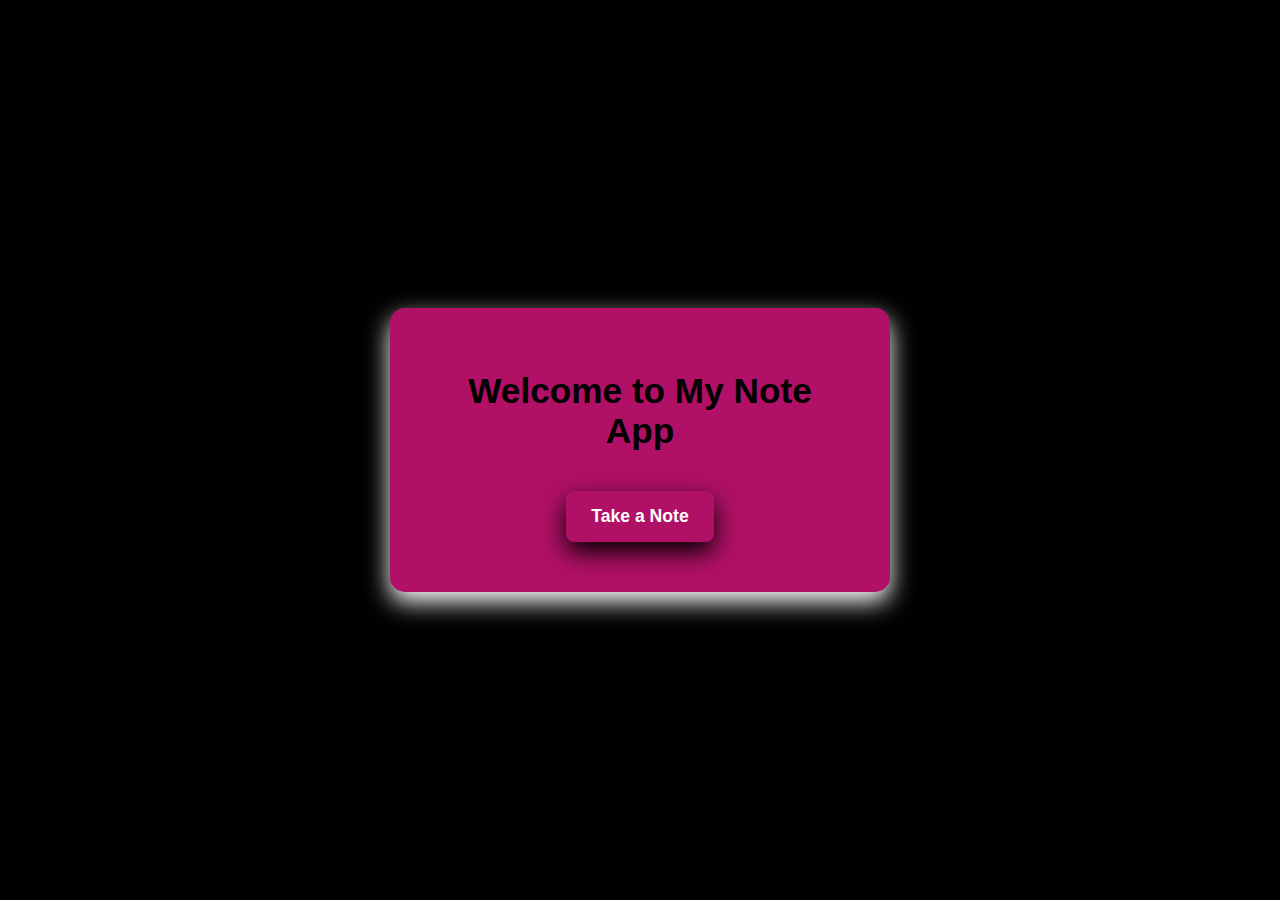
<file: index.html>
<!DOCTYPE html>
<html lang="en">
  <head>
    <meta charset="UTF-8" />
    <meta name="viewport" content="width=device-width, initial-scale=1.0" />
    <title>Document</title>
    <link rel="stylesheet" href="index.css" />
  </head>
  <body>
    <div class="container">
      <h1>Welcome to My Note App</h1>
      <button id="takeNoteBtn">Take a Note</button>
      <button id="savedNotesBtn">Look at Saved Notes</button>
    </div>
    <script src="index.js"></script>
  </body>
</html>
</file>
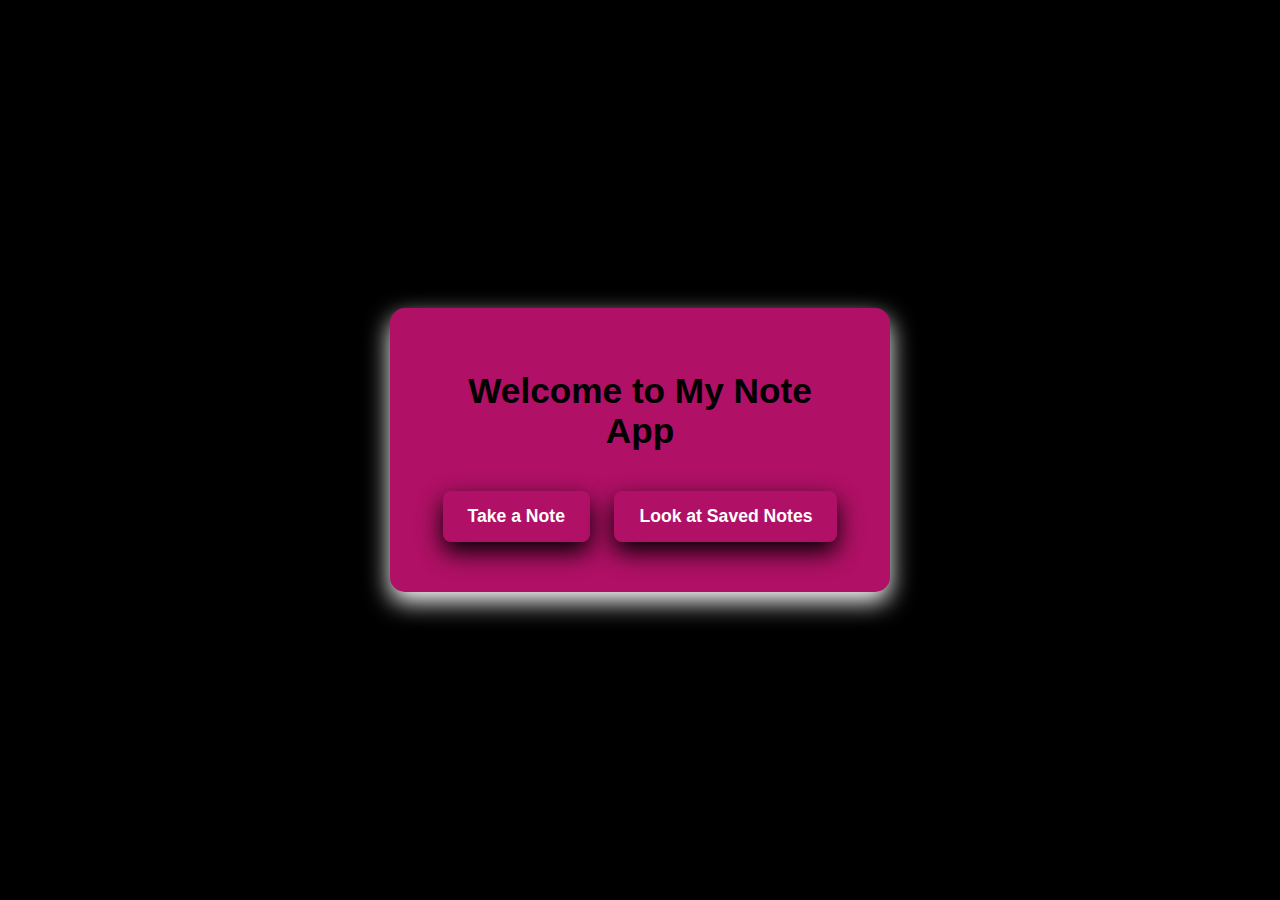
<file: life.html>
<!DOCTYPE html>
<html lang="en">
  <head>
    <meta charset="UTF-8" />
    <meta name="viewport" content="width=device-width, initial-scale=1.0" />
    <title>Document</title>
    <link rel="stylesheet" href="life.css" />
  </head>
  <body>
    <div class="container">
      <h1>Welcome to My Note App</h1>
      <button id="takeNoteBtn">Take a Note</button>
      <button id="savedNotesBtn">Look at Saved Notes</button>
    </div>
    <script src="life.js"></script>
  </body>
</html>
</file>
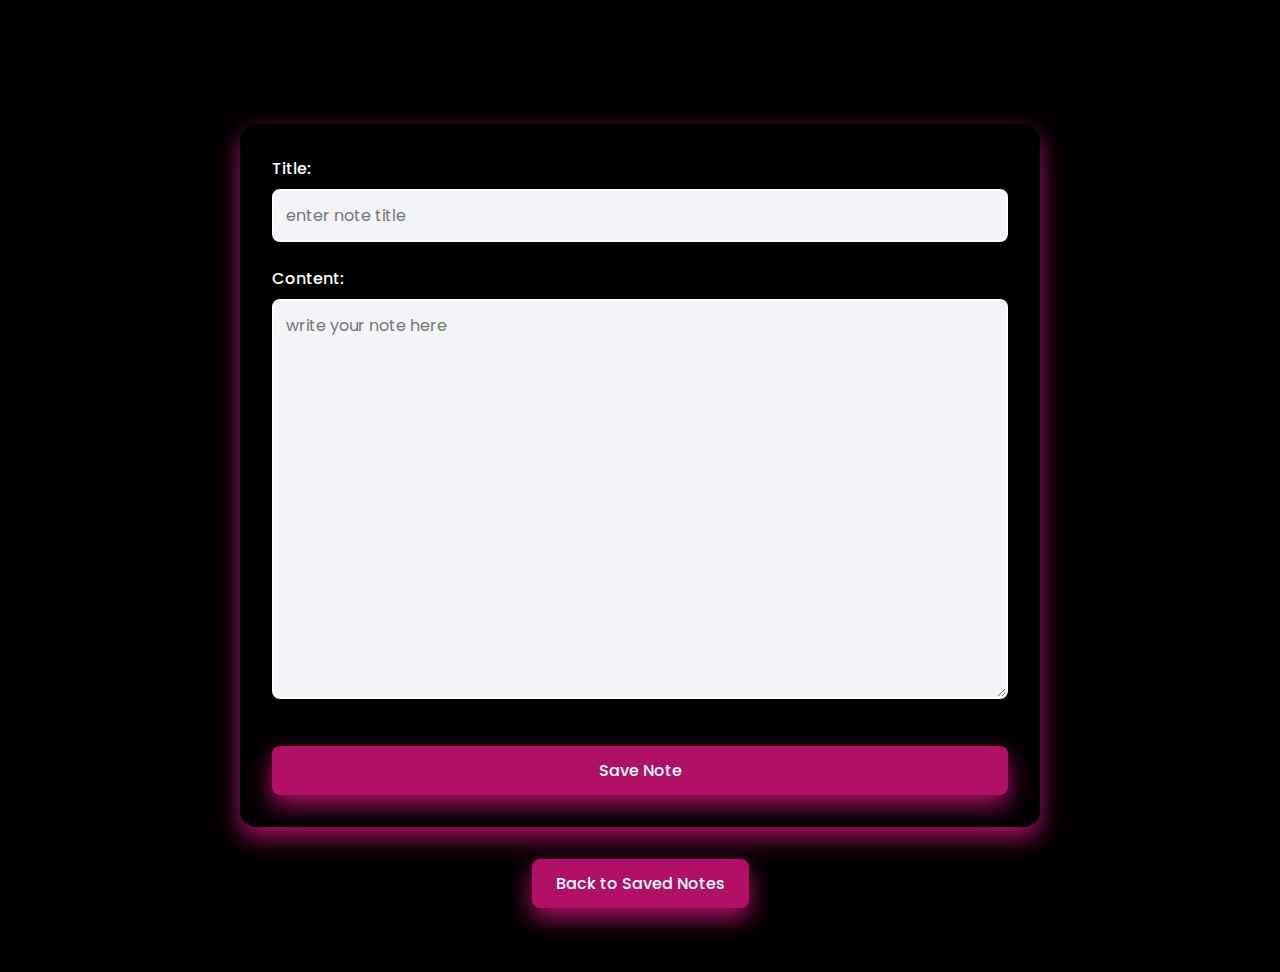
<file: note.html>
<!DOCTYPE html>
<html lang="en">
  <head>
    <meta charset="UTF-8" />
    <meta name="viewport" content="width=device-width, initial-scale=1.0" />
    <title>Take Notes</title>
    <link rel="stylesheet" href="note.css" />
  </head>
  <body>
    <main>
      <header>
        <h1>Take Notes</h1>
      </header>
      <div class="note-writing-area">
        <form id="noteform">
          <div class="form-group">
            <label for="title" class="form-label">Title:</label>
            <input
              type="text"
              id="title"
              class="form-input"
              placeholder="enter note title"
              required
            />
          </div>
          <div class="form-group">
            <label for="content" class="form-label">Content:</label>
            <textarea
              id="content"
              class="form-textarea"
              placeholder="write your note here"
              required
            ></textarea>
          </div>
          <button type="submit" class="save-btn add-note-area">
            Save Note
          </button>
        </form>
      </div>

      <div class="dialog-actions">
        <button id="backToSavedBtn" class="saved-btn">
          Back to Saved Notes
        </button>
      </div>

      <div id="notescontainer" class="notes-grid"></div>
    </main>
    <script src="note.js"></script>
  </body>
</html>
</file>
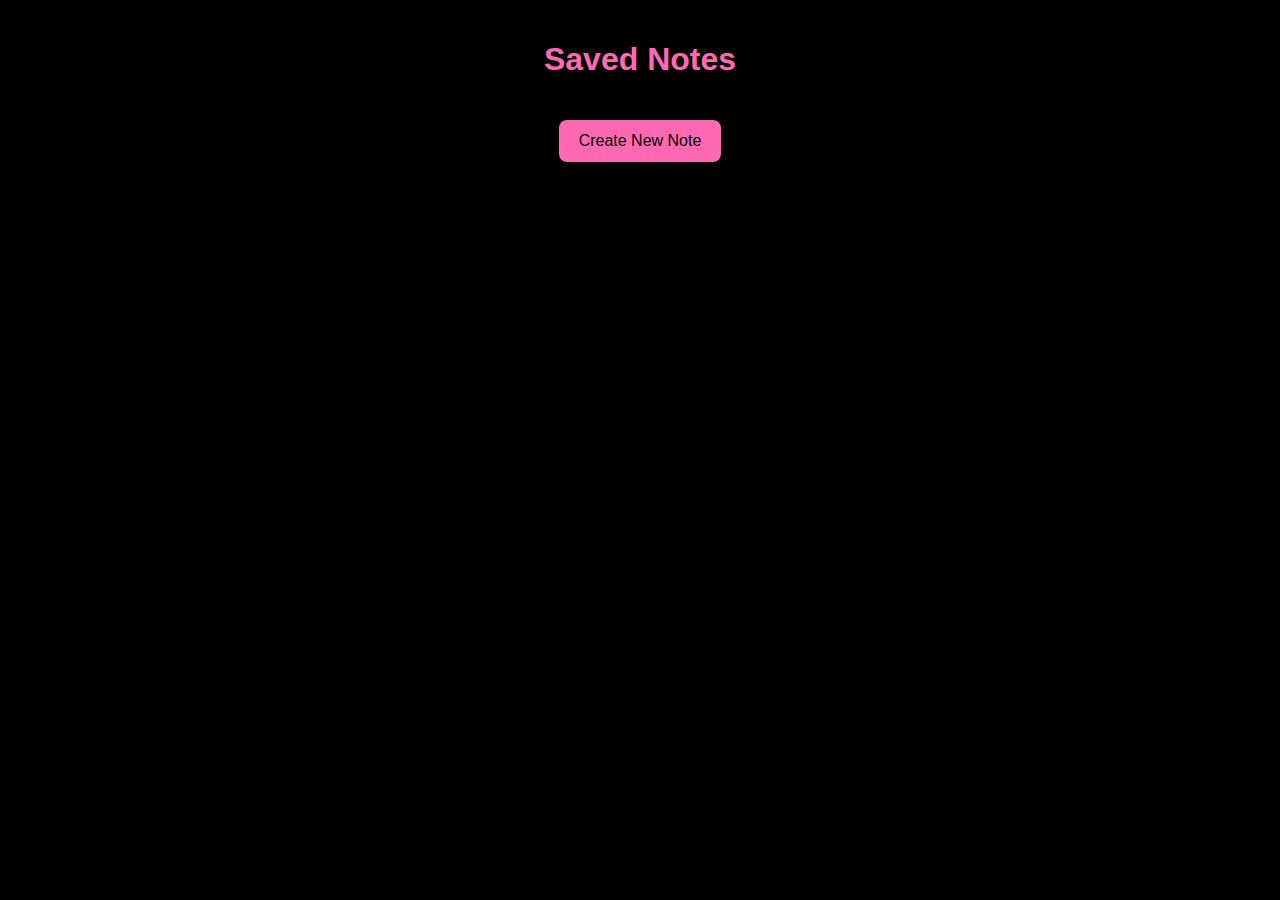
<file: saved.html>
<!DOCTYPE html>
<html lang="en">
  <head>
    <meta charset="UTF-8" />
    <meta name="viewport" content="width=device-width, initial-scale=1.0" />
    <title>Saved Notes</title>
    <link rel="stylesheet" href="saved.css" />
  </head>
  <body>
    <header>
      <h1>Saved Notes</h1>
    </header>
    <main>
      <div id="notesContainer"></div>
      <button id="createNoteBtn">Create New Note</button>
    </main>
    <script src="saved.js"></script>
  </body>
</html>
</file>
<file: index.css>
body {
  font-family: "Inter", sans-serif;
  display: flex;
  justify-content: center;
  align-items: center;
  min-height: 100vh;
  margin: 0;
  background-color: black;
  color: #333;
  padding: 20px;
  box-sizing: border-box;
}

.container {
  background-color: #b01065;
  padding: 40px;
  border-radius: 15px;
  box-shadow: 0 10px 25px rgba(255, 255, 255, 1);

  text-align: center;
  max-width: 500px;
  width: 100%;
  box-sizing: border-box;
}

h1 {
  color: #000000;
  margin-bottom: 30px;
  font-size: 2.2em;
  font-weight: 700;
}

button {
  background-color: #b01065;
  color: white;
  border: none;
  padding: 15px 25px;
  margin: 10px;
  border-radius: 8px;
  cursor: pointer;
  font-size: 1.1em;
  font-weight: 600;
  transition: background-color 0.3s ease, transform 0.2s ease;
  box-shadow: 0 10px 25px rgba(0, 0, 0, 1);
  outline: none;
}

button:hover {
  background-color: #2980b9;
  transform: translateY(-2px);
}

button:active {
  transform: translateY(0);
  box-shadow: 0 2px 5pxrgba (199, 21, 133, 1);
}

@media (max-width: 600px) {
  .container {
    padding: 25px;
  }

  h1 {
    font-size: 1.8em;
    margin-bottom: 20px;
  }

  button {
    display: block;

    margin: 10px auto;
    font-size: 100rem;
  }
}
</file>
<file: life.css>
body {
  font-family: "Inter", sans-serif;
  display: flex;
  justify-content: center;
  align-items: center;
  min-height: 100vh;
  margin: 0;
  background-color: black;
  color: #333;
  padding: 20px;
  box-sizing: border-box;
}

.container {
  background-color: #b01065;
  padding: 40px;
  border-radius: 15px;
  box-shadow: 0 10px 25px rgba(255, 255, 255, 1);

  text-align: center;
  max-width: 500px;
  width: 100%;
  box-sizing: border-box;
}

h1 {
  color: #000000;
  margin-bottom: 30px;
  font-size: 2.2em;
  font-weight: 700;
}

button {
  background-color: #b01065;
  color: white;
  border: none;
  padding: 15px 25px;
  margin: 10px;
  border-radius: 8px;
  cursor: pointer;
  font-size: 1.1em;
  font-weight: 600;
  transition: background-color 0.3s ease, transform 0.2s ease;
  box-shadow: 0 10px 25px rgba(0, 0, 0, 1);
  outline: none;
}

button:hover {
  background-color: #2980b9;
  transform: translateY(-2px);
}

button:active {
  transform: translateY(0);
  box-shadow: 0 2px 5pxrgba (199, 21, 133, 1);
}

@media (max-width: 600px) {
  .container {
    padding: 25px;
  }

  h1 {
    font-size: 1.8em;
    margin-bottom: 20px;
  }

  button {
    display: block;

    margin: 10px auto;
    font-size: 100rem;
  }
}
</file>
<file: note.css>
@import url("https://fonts.googleapis.com/css2?family=Poppins:ital,wght@0,100;0,200;0,300;0,400;0,500;0,600;0,700;0,800;0,900;1,100;1,200;1,300;1,400;1,500;1,600;1,700;1,800;1,900&display=swap");

* {
  margin: 0;
  padding: 0;
  box-sizing: border-box;
}

:root {
  --brand-color: #8b90ff;
  --base-color: #f2f4f8;
  --surface-color: #fff;
  --text-color: #191b23;
  --secondary-text-color: #3c404f;
}

body {
  font-family: Poppins, sans-serif;
  margin: 2rem;
  background: black;
  color: black;
}

main {
  max-width: 800px;
  margin: auto;
}

header {
  margin-bottom: 2rem;
}

h1 {
  font-size: 2.5rem;
  margin-bottom: 1rem;
  text-align: center;
}

button,
input,
textarea {
  font: inherit;
}

.note-writing-area {
  background: black;
  padding: 2rem;
  border-radius: 1rem;
  margin-bottom: 2rem;
  box-shadow: 0 10px 25px rgba(176, 16, 101, 1);
}

.dialog-actions {
  text-align: center;
}

.save-btn,
.saved-btn {
  padding: 0.75rem 1.5rem;
  border: none;
  border-radius: 0.5rem;
  cursor: pointer;
  font-weight: 500;
  transition: all 0.2s ease;
  box-shadow: 0 10px 25px rgba(176, 16, 101, 1);
}

.save-btn {
  background: #b01065;
  color: white;
}

.save-btn:hover {
  background: black;
  color: white;
}

.saved-btn {
  background: #b01065;
  color: white;
}

.saved-btn:hover {
  background: black;
  color: white;
}

.add-note-area {
  width: 100%;
  margin-top: 1rem;
}

.form-group {
  margin-bottom: 1.5rem;
}

.form-label {
  display: block;
  margin-bottom: 0.5rem;
  font-weight: 500;
  color: white;
}

.form-input,
.form-textarea {
  width: 100%;
  padding: 0.75rem;
  border: 2px solid var(--surface-color);
  border-radius: 0.5rem;
  font-size: 1rem;
  transition: border-color 0.2s ease;
  background: var(--base-color);
  color: var(--text-color);
}

.form-input:focus,
.form-textarea:focus {
  outline: none;
  border-color: #b01065;
}

.form-textarea {
  resize: vertical;
  min-height: 400px;
}

.notes-grid {
  display: grid;
  grid-template-columns: repeat(auto-fill, minmax(300px, 1fr));
  gap: 1.5rem;
  margin-top: 2rem;
}
</file>
<file: saved.css>
body {
  background: #000;
  color: #fff;
  font-family: Arial, sans-serif;
  margin: 0;
  padding: 20px;
}

header h1 {
  color: #ff69b4;
  text-align: center;
}

#notesContainer {
  display: grid;
  grid-template-columns: repeat(auto-fit, minmax(250px, 1fr));
  gap: 20px;
  margin: 20px auto;
  max-width: 900px;
}

.note {
  background: #111;
  border: 1px solid #ff69b4;
  padding: 15px;
  border-radius: 8px;
}

.note h3 {
  margin: 0 0 10px;
  color: #ff85c1;
}

.note button {
  margin-top: 10px;
  padding: 8px 12px;
  background: #ff69b4;
  color: #000;
  border: none;
  border-radius: 5px;
  cursor: pointer;
}

.note button:hover {
  background: #ff85c1;
}

#createNoteBtn {
  display: block;
  margin: 20px auto;
  padding: 12px 20px;
  font-size: 16px;
  background: #ff69b4;
  color: #000;
  border: none;
  border-radius: 8px;
  cursor: pointer;
}

#createNoteBtn:hover {
  background: #ff85c1;
}
</file>
